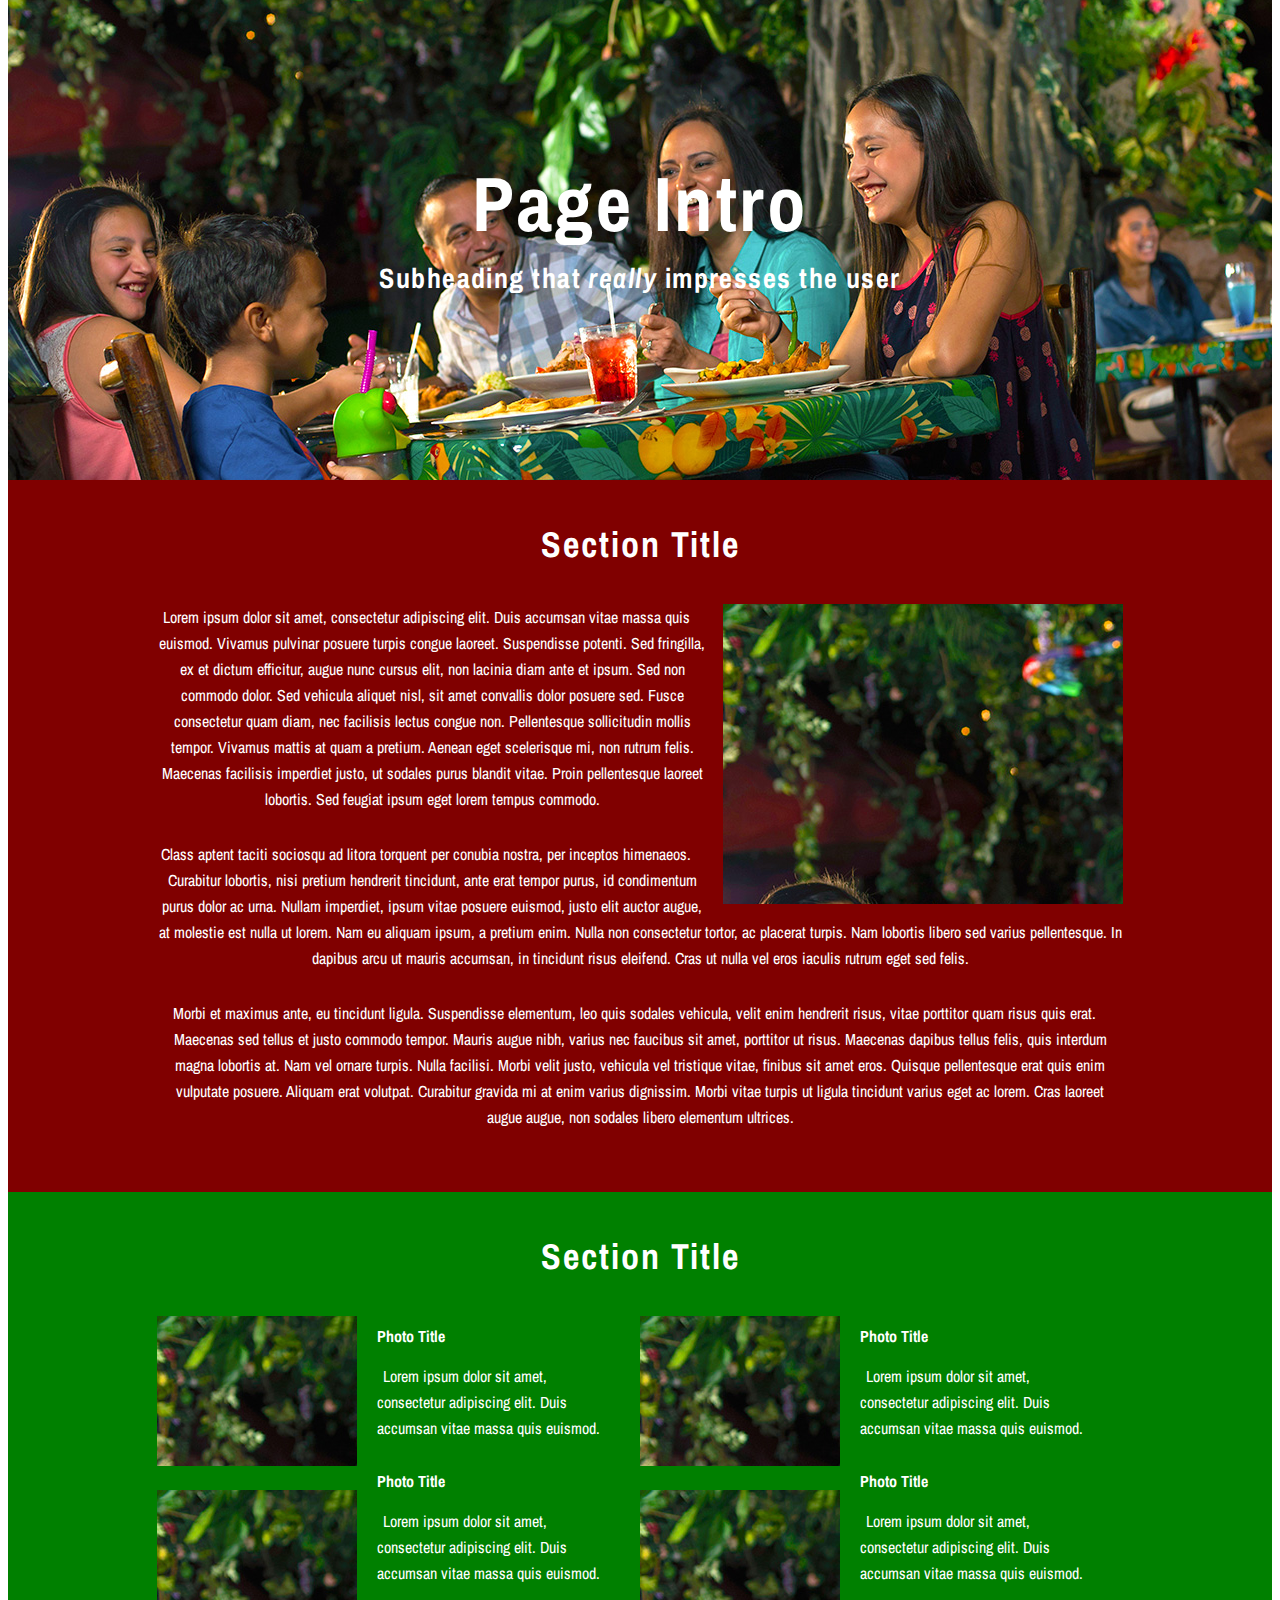
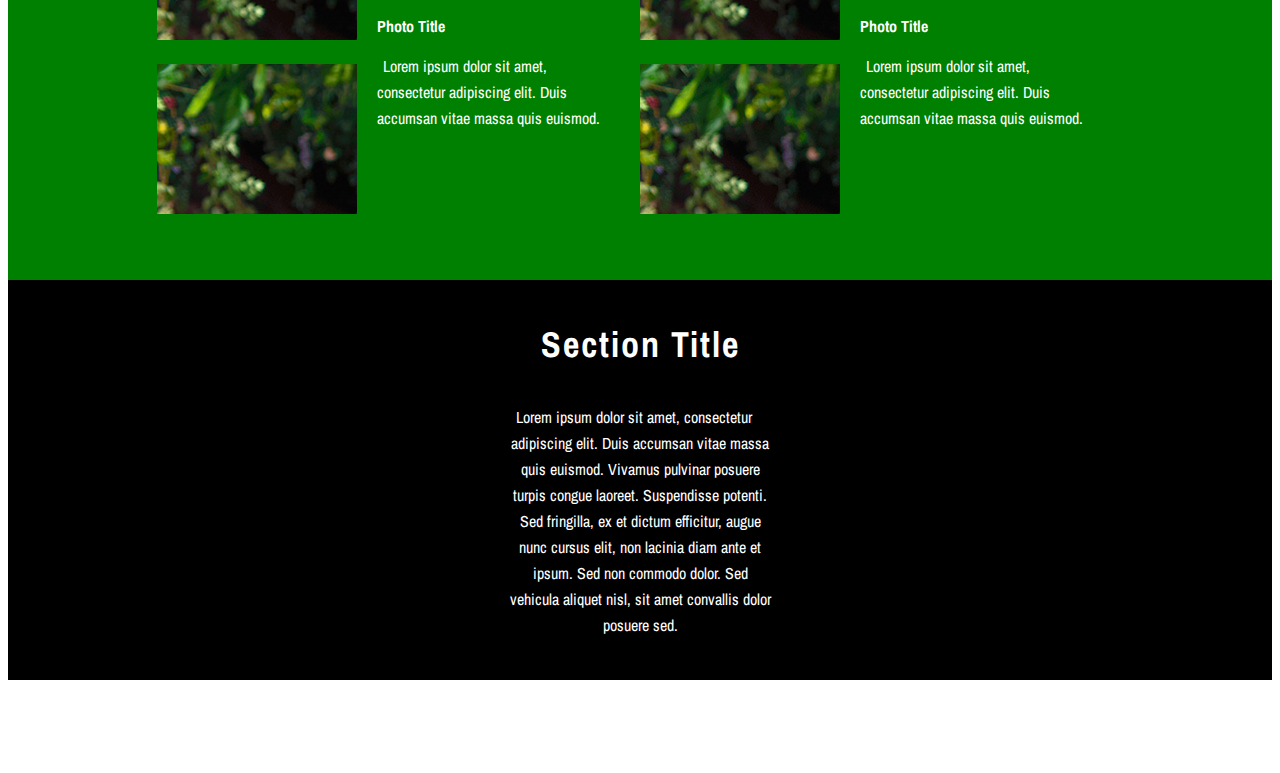
<file: box-model/index.html>
<!DOCTYPE html>
<html>

<head>
	<meta charset="UTF-8">
	<title>HTML Tracing Exercise</title>
	<link rel="stylesheet" href="https://wudesign.me/resources/html_tracing/css/starter_style.css">
	<link href="https://fonts.googleapis.com/css?family=Archivo+Narrow&display=swap" rel="stylesheet">
	<link rel= "stylesheet" type= "text/css" href= "style.css"> </link>
</head>
<body>

<div class="huh1">
		<center><h1>Page Intro</h1></center>
	<center><h2>Subheading that <i>really</i> impresses the user</h2></center>	

</div>


<div class="huh2">
	<center><h3>Section Title</h3></center>

		<center><div class="MainP">
			<div id="piccy"></div>
			<p>Lorem ipsum dolor sit amet, consectetur adipiscing elit. Duis accumsan vitae massa quis euismod. Vivamus pulvinar posuere turpis congue laoreet. Suspendisse potenti. Sed fringilla, ex et dictum efficitur, augue nunc cursus elit, non lacinia diam ante et ipsum. Sed non commodo dolor. Sed vehicula aliquet nisl, sit amet convallis dolor posuere sed. Fusce consectetur quam diam, nec facilisis lectus congue non. Pellentesque sollicitudin mollis tempor. Vivamus mattis at quam a pretium. Aenean eget scelerisque mi, non rutrum felis. Maecenas facilisis imperdiet justo, ut sodales purus blandit vitae. Proin pellentesque laoreet lobortis. Sed feugiat ipsum eget lorem tempus commodo.</p>

			<p>Class aptent taciti sociosqu ad litora torquent per conubia nostra, per inceptos himenaeos. Curabitur lobortis, nisi pretium hendrerit tincidunt, ante erat tempor purus, id condimentum purus dolor ac urna. Nullam imperdiet, ipsum vitae posuere euismod, justo elit auctor augue, at molestie est nulla ut lorem. Nam eu aliquam ipsum, a pretium enim. Nulla non consectetur tortor, ac placerat turpis. Nam lobortis libero sed varius pellentesque. In dapibus arcu ut mauris accumsan, in tincidunt risus eleifend. Cras ut nulla vel eros iaculis rutrum eget sed felis.</p>

			<p>Morbi et maximus ante, eu tincidunt ligula. Suspendisse elementum, leo quis sodales vehicula, velit enim hendrerit risus, vitae porttitor quam risus quis erat. Maecenas sed tellus et justo commodo tempor. Mauris augue nibh, varius nec faucibus sit amet, porttitor ut risus. Maecenas dapibus tellus felis, quis interdum magna lobortis at. Nam vel ornare turpis. Nulla facilisi. Morbi velit justo, vehicula vel tristique vitae, finibus sit amet eros. Quisque pellentesque erat quis enim vulputate posuere. Aliquam erat volutpat. Curabitur gravida mi at enim varius dignissim. Morbi vitae turpis ut ligula tincidunt varius eget ac lorem. Cras laoreet augue augue, non sodales libero elementum ultrices.</p>
		</div></center>

</div>

<div class="huh3">
	<center><h3>Section Title</h3></center>
	<center><div style="width:966.6px;">

		<div class="tainer">
			<div class="pikcha"></div>
			<div class="pikcha"></div>
			<div class="pikcha"></div>
 		</div>
 		<div class="tainah">
 			<h4>Photo Title</h4><p>Lorem ipsum dolor sit amet, consectetur adipiscing elit. Duis accumsan vitae massa quis euismod.</p>
 			<h4>Photo Title</h4><p>Lorem ipsum dolor sit amet, consectetur adipiscing elit. Duis accumsan vitae massa quis euismod.</p>
 			<h4>Photo Title</h4><p>Lorem ipsum dolor sit amet, consectetur adipiscing elit. Duis accumsan vitae massa quis euismod.</p>
 		</div>
		<div class="taino">
			<div class="pikcha"></div>
			<div class="pikcha"></div>
			<div class="pikcha"></div>
		</div>
		<div class="teenytainy">
			<h4>Photo Title</h4><p>Lorem ipsum dolor sit amet, consectetur adipiscing elit. Duis accumsan vitae massa quis euismod.</p>
 			<h4>Photo Title</h4><p>Lorem ipsum dolor sit amet, consectetur adipiscing elit. Duis accumsan vitae massa quis euismod.</p>
 			<h4>Photo Title</h4><p>Lorem ipsum dolor sit amet, consectetur adipiscing elit. Duis accumsan vitae massa quis euismod.</p>
		</div>

	</div></center>
</div>


<div class="huh4">
	<center><h3>Section Title</h3></center>
	<center><p class="lastly">Lorem ipsum dolor sit amet, consectetur adipiscing elit. Duis accumsan vitae massa quis euismod. Vivamus pulvinar posuere turpis congue laoreet. Suspendisse potenti. Sed fringilla, ex et dictum efficitur, augue nunc cursus elit, non lacinia diam ante et ipsum. Sed non commodo dolor. Sed vehicula aliquet nisl, sit amet convallis dolor posuere sed.</p></center>

</div>

</body>

</html>
</file>
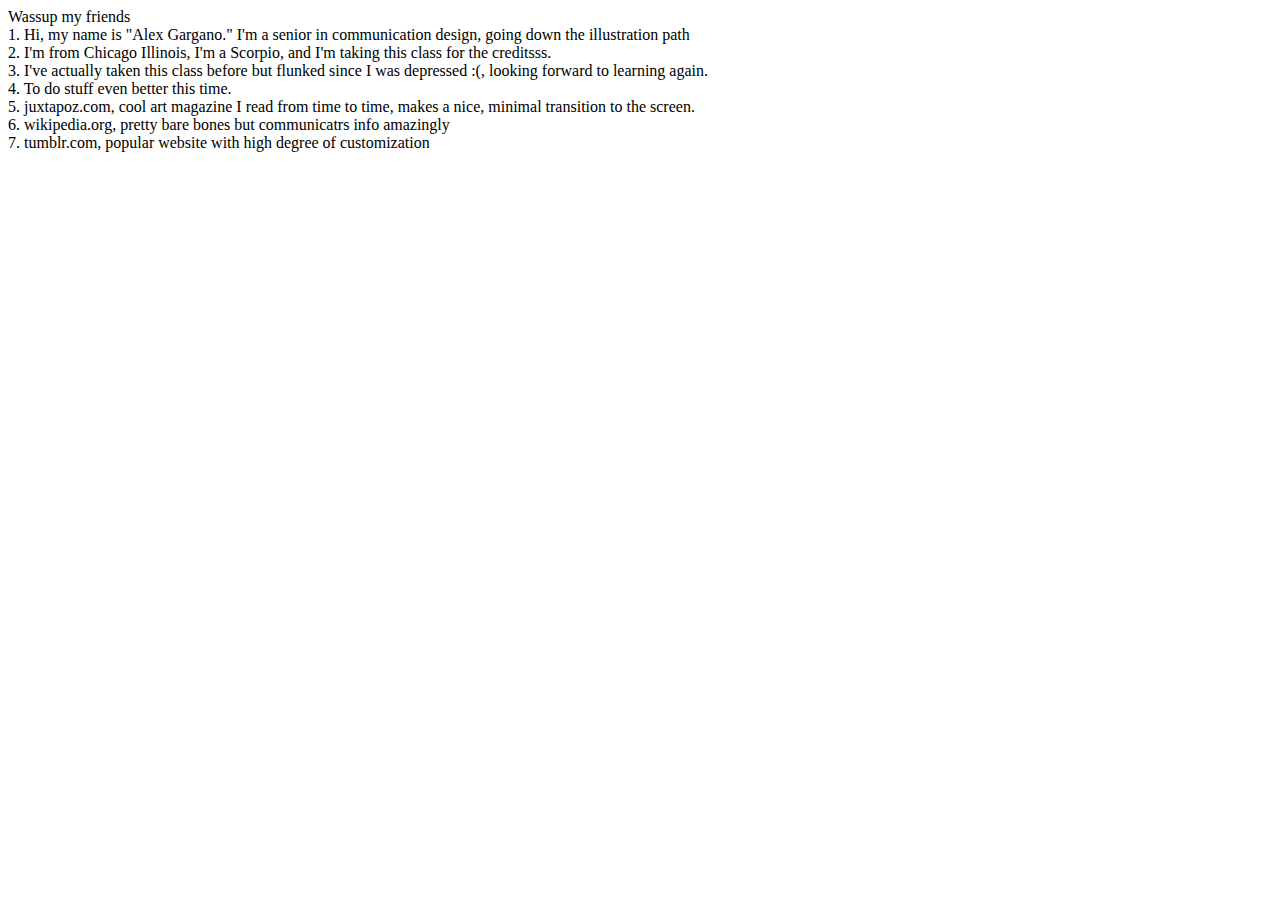
<file: intro-questions/index.html>
<!DOCTYPE html>
<html>
<head>
	<title>Hello World!!</title>
</head>
<body>

<div>Wassup my friends</div>
<div>1. Hi, my name is "Alex Gargano." I'm a senior in communication design, going down the illustration path</div>
<div>2. I'm from Chicago Illinois, I'm a Scorpio, and I'm taking this class for the creditsss.</div>
<div>3. I've actually taken this class before but flunked since I was depressed :(, looking forward to learning again.</div>
<div>4. To do stuff even better this time.</div>
<div>5. juxtapoz.com, cool art magazine I read from time to time, makes a nice, minimal transition to the screen.</div>
<div>6. wikipedia.org, pretty bare bones but communicatrs info amazingly</div>
<div>7. tumblr.com, popular website with high degree of customization</div>

</body>
</html>
</file>
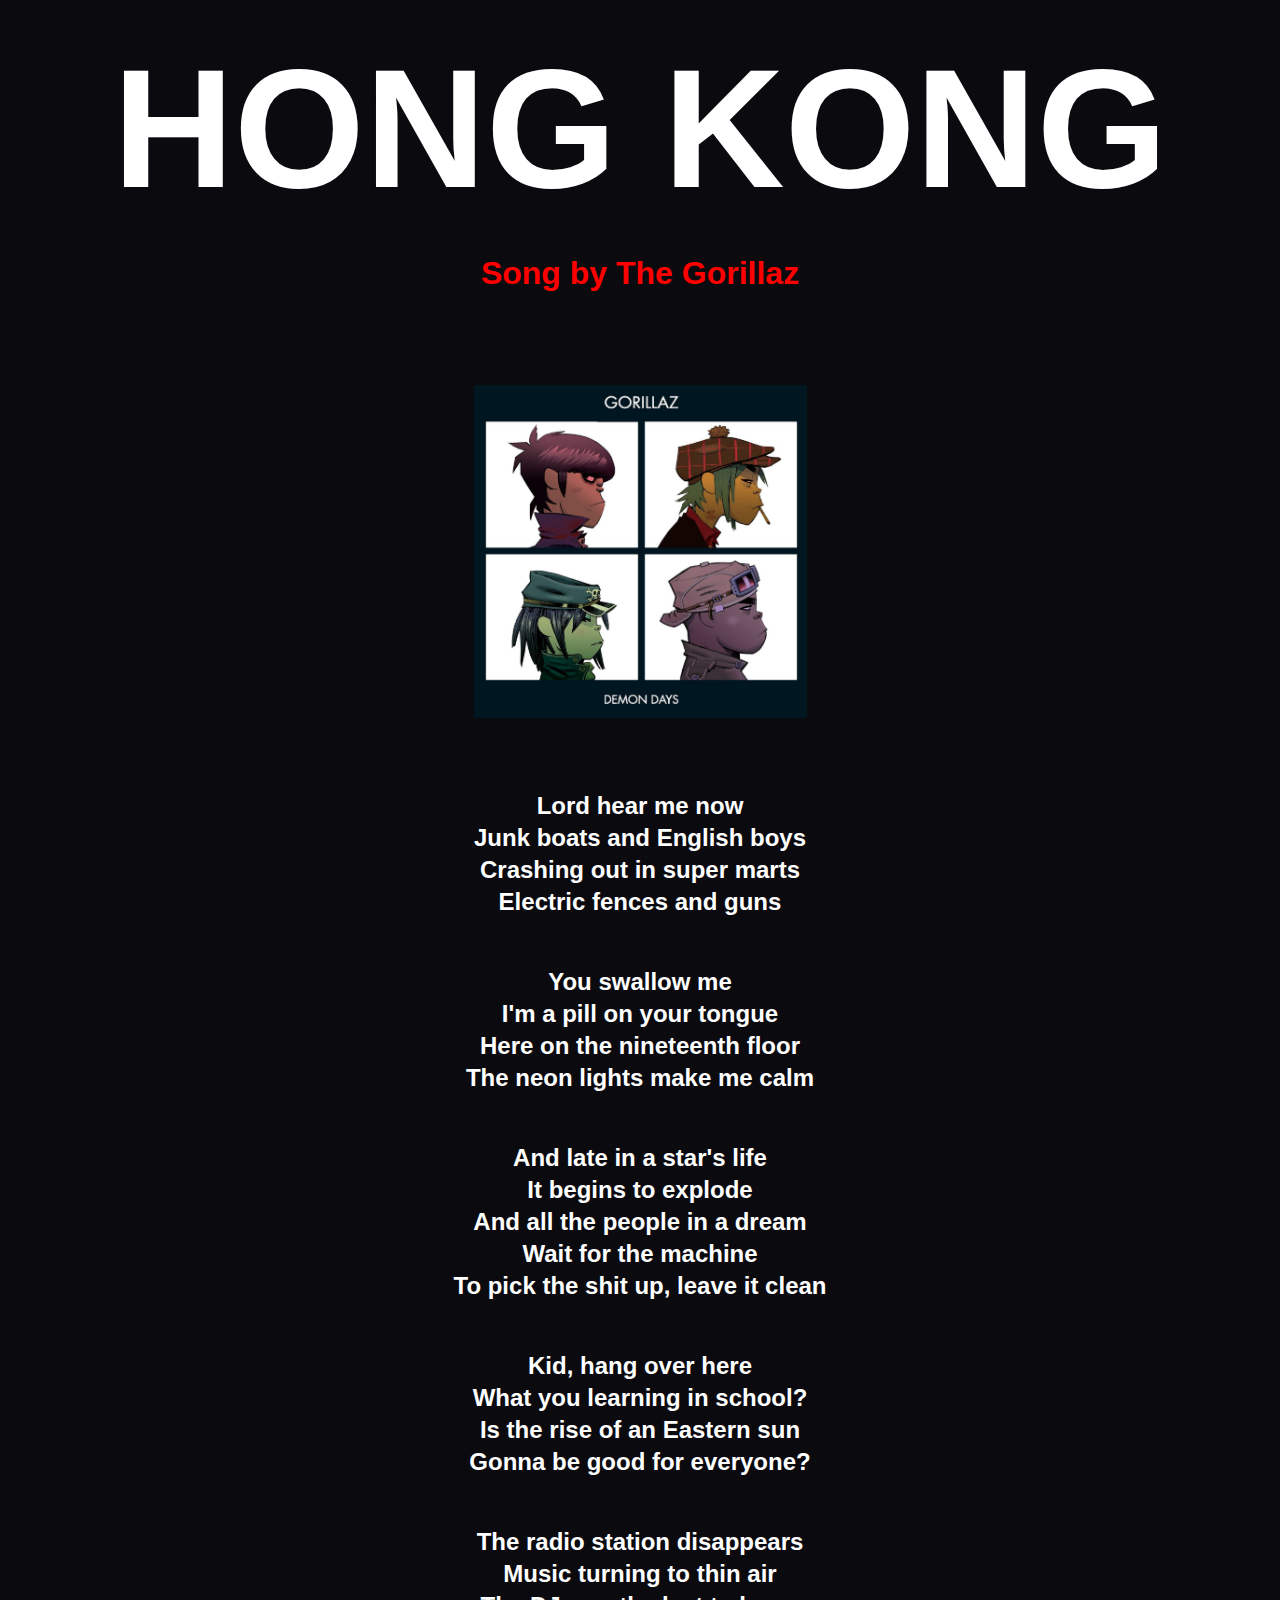
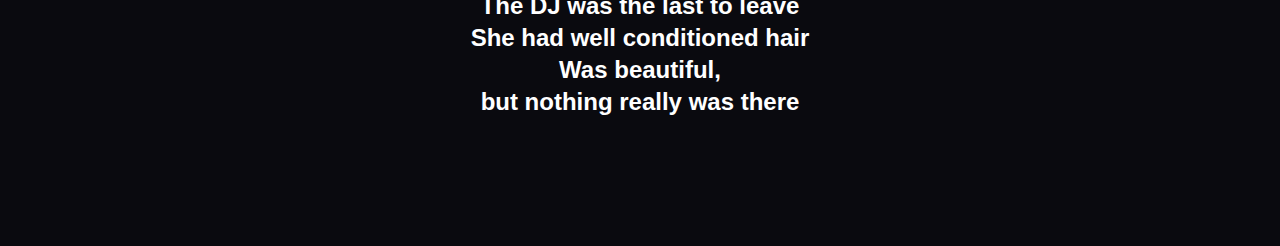
<file: lyrics-exercise/index.html>
<!DOCTYPE html>
<html>
<div class="overlay">
<section>
	<head>
		<title></title>
				<link rel= "stylesheet" type= "text/css" href= "style.css"> </link>

					<center><h1><strong> HONG KONG </strong></h1></center>
					<center><h1 id="c"><strong> Song by The Gorillaz </strong></h1></center>
	</head>

<center><img src="Demon-Days.jpg" class="pic" width="333" height="333"></center>

	<body>


		<center>

					<div>Lord hear me now</div>
					<div>Junk boats and English boys</div>
					<div>Crashing out in super marts</div>
					<div class="last">Electric fences and guns</div>
					<div>You swallow me</div>
					<div>I'm a pill on your tongue</div>
					<div>Here on the nineteenth floor</div>
					<div class="last">The neon lights make me calm</div>
					<div>And late in a star's life</div>
					<div>It begins to explode</div>
					<div>And all the people in a dream</div>
					<div>Wait for the machine</div>
					<div class="last">To pick the shit up, leave it clean</div>
					<div>Kid, hang over here</div>
					<div>What you learning in school?</div>
					<div>Is the rise of an Eastern sun</div>
					<div class="last">Gonna be good for everyone?</div>
					<div>The radio station disappears</div>
					<div>Music turning to thin air</div>
					<div>The DJ was the last to leave</div>
					<div>She had well conditioned hair</div>
					<div>Was beautiful,</div>
					<div id="deadlast">but nothing really was there</div>

		</center>

</section>
</body>
</html>
</file>
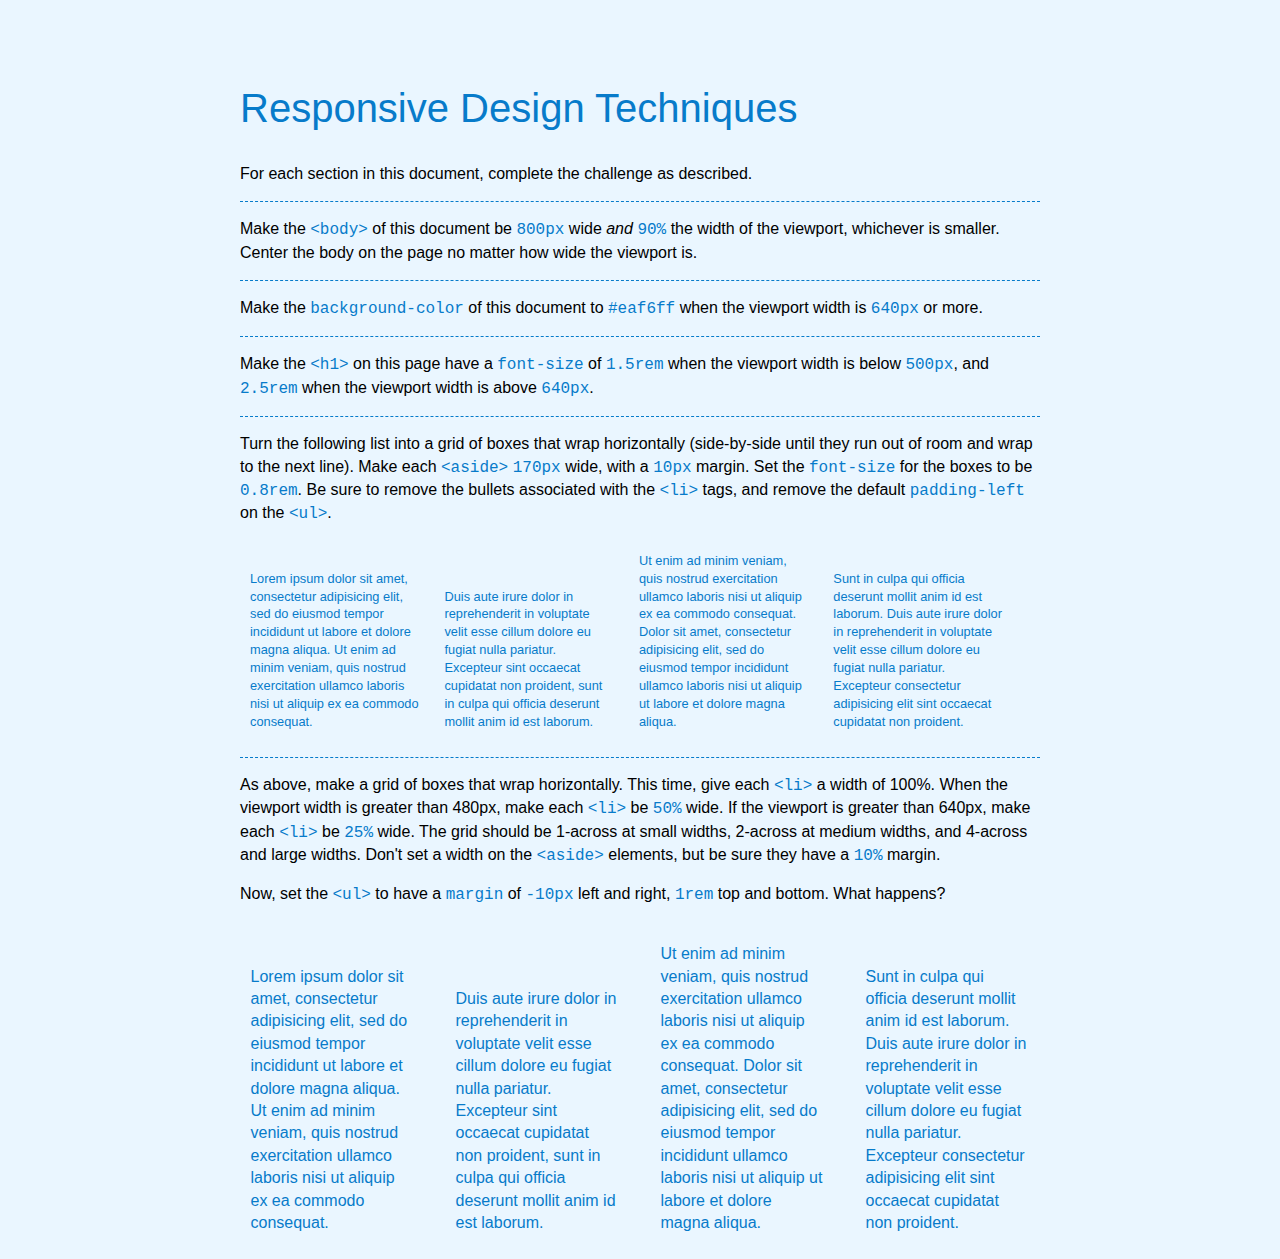
<file: responsive-design-techniques/index.html>
<!DOCTYPE html>
<html>

<head>
	<meta name="viewport" content="width=device-width,initial-scale=1.0">
	<title>Basic Responsive Design Techniques</title>
	<link href="styles.css" type= "text/css" rel="stylesheet">
</head>

<body>

	<header>
		<h1>Responsive Design Techniques</h1>
		<p>For each section in this document, complete the challenge as described.</p>
	</header>

	<section id="body-width-management">
		<p>Make the <code>&lt;body&gt;</code> of this document be <code>800px</code> wide <em>and</em> <code>90%</code> the width of the viewport, whichever is smaller. Center the body on the page no matter how wide the viewport is.</p>
	</section>

	<section id="background-color">
		<p>Make the <code>background-color</code> of this document to <code>#eaf6ff</code> when the viewport width is <code>640px</code> or more.</p>
	</section>

	<section id="headline-size">
		<p>Make the <code>&lt;h1&gt;</code> on this page have a <code>font-size</code> of <code>1.5rem</code> when the viewport width is below <code>500px</code>, and <code>2.5rem</code> when the viewport width is above <code>640px</code>.</p>
	</section>

	<section id="fixed-size-grid-items">
		<p>Turn the following list into a grid of boxes that wrap horizontally (side-by-side until they run out of room and wrap to the next line). Make each <code>&lt;aside&gt;</code> <code>170px</code> wide, with a <code>10px</code> margin. Set the <code>font-size</code> for the boxes to be <code>0.8rem</code>. Be sure to remove the bullets associated with the <code>&lt;li&gt;</code> tags, and remove the default <code>padding-left</code> on the <code>&lt;ul&gt;</code>.</p>
		<ul>
			<li>
				<aside>Lorem ipsum dolor sit amet, consectetur adipisicing elit, sed do eiusmod tempor incididunt ut labore et dolore magna aliqua. Ut enim ad minim veniam, quis nostrud exercitation ullamco laboris nisi ut aliquip ex ea commodo consequat.</aside>
			</li>
			<li>
				<aside>Duis aute irure dolor in reprehenderit in voluptate velit esse cillum dolore eu fugiat nulla pariatur. Excepteur sint occaecat cupidatat non proident, sunt in culpa qui officia deserunt mollit anim id est laborum.</aside>
			</li>
			<li>
				<aside>Ut enim ad minim veniam, quis nostrud exercitation ullamco laboris nisi ut aliquip ex ea commodo consequat. Dolor sit amet, consectetur adipisicing elit, sed do eiusmod tempor incididunt ullamco laboris nisi ut aliquip ut labore et dolore magna aliqua.</aside>
			</li>
			<li>
				<aside>Sunt in culpa qui officia deserunt mollit anim id est laborum. Duis aute irure dolor in reprehenderit in voluptate velit esse cillum dolore eu fugiat nulla pariatur. Excepteur consectetur adipisicing elit sint occaecat cupidatat non proident.</aside>
			</li>
		</ul>
	</section>

	<section id="stretchable-grid-items">
		<p>As above, make a grid of boxes that wrap horizontally. This time, give each <code>&lt;li&gt;</code> a width of 100%. When the viewport width is greater than 480px, make each <code>&lt;li&gt;</code> be <code>50%</code> wide. If the viewport is greater than 640px, make each <code>&lt;li&gt;</code> be <code>25%</code> wide. The grid should be 1-across at small widths, 2-across at medium widths, and 4-across and large widths. Don't set a width on the <code>&lt;aside&gt;</code> elements, but be sure they have a <code>10%</code> margin.</p>
		<p>Now, set the <code>&lt;ul&gt;</code> to have a <code>margin</code> of <code>-10px</code> left and right, <code>1rem</code> top and bottom. What happens?</p>
		<ul><li>
				<aside>Lorem ipsum dolor sit amet, consectetur adipisicing elit, sed do eiusmod tempor incididunt ut labore et dolore magna aliqua. Ut enim ad minim veniam, quis nostrud exercitation ullamco laboris nisi ut aliquip ex ea commodo consequat.</aside>
			</li><li>
				<aside>Duis aute irure dolor in reprehenderit in voluptate velit esse cillum dolore eu fugiat nulla pariatur. Excepteur sint occaecat cupidatat non proident, sunt in culpa qui officia deserunt mollit anim id est laborum.</aside>
			</li><li>
				<aside>Ut enim ad minim veniam, quis nostrud exercitation ullamco laboris nisi ut aliquip ex ea commodo consequat. Dolor sit amet, consectetur adipisicing elit, sed do eiusmod tempor incididunt ullamco laboris nisi ut aliquip ut labore et dolore magna aliqua.</aside>
			</li><li>
				<aside>Sunt in culpa qui officia deserunt mollit anim id est laborum. Duis aute irure dolor in reprehenderit in voluptate velit esse cillum dolore eu fugiat nulla pariatur. Excepteur consectetur adipisicing elit sint occaecat cupidatat non proident.</aside>
			</li>
		</ul>
	</section>

</body>
</html>
</file>
<file: box-model/style.css>
body {

	font-family: 'Archivo Narrow', sans-serif;
	color: white;
}

.huh1 {

height: 35.75rem;
margin-top: -9rem;
width:;
background-image: url("RainforestCafe.jpg");

}

h1 {

	padding-top: 15.2rem;
	letter-spacing: 2.5px;
	font-size: 77px;
	font-weight: bold;
}

h2 {

	margin-top: -2.95rem;
	letter-spacing: 1.45px;
	font-size: 21pt;
	font-weight: bold;
}

h3 {

	padding-top: 2.5rem;
	font-size: 27pt;
	letter-spacing: 2px;
	font-weight: bold;

}


.huh2 {

background-color: maroon;
margin-top: -2.2rem;
height: 44.5rem;

}


.MainP {

	height: 550px;
	width: 966.6px;


}

#piccy {

height: 300px;
width: 400px;
background-image: url("RainforestCafe.jpg");
margin-left: 1rem;
float: right;

}

p {

	line-height: 26px;
	text-indent: -.7rem;
	margin-bottom: 1.8rem;

}


.huh3 {

background-color: green;
margin-top: -2.25rem;
height: 43rem;

}

.tainer {

    width: 150px;
    float: left;
    height: 505px;

}

.taino {

    width: 150px;
    float: right;
    height: 505px;
}

.tainah {

	width: 333.3px;
    float: right;
    height: 505px;

}


.teenytainy {

	width: 333.3px;
    float: right;
    height: 505px;

}

.pikcha {

float: left;
width: 200px;
height: 150px;
background-image: url("RainforestCafe.jpg");
margin-bottom: 1.5rem;

}

.teenytainy p {

	margin-right: 2rem;
	margin-left: 4.4rem;
	text-align: left;
	text-indent: 6px;

}

.tainah p {

	margin-right: 2rem;
	margin-left: 4.4rem;
	text-align: left;
	text-indent: 6px;

}

h4 {

	margin-left: 4.4rem;
	margin-top: 9px;
	margin-bottom: .2rem;
	text-align: left;
	size: 14pt;
	font-weight:bold;
}

.huh4 {

background-color: black;
margin-top: -2.25rem;
height: 25rem;


}

.lastly {

	size: 30px;
	margin-left: 500px;
	margin-right: 500px;

}
</file>
<file: lyrics-exercise/style.css>
html {
	font-size: 1rem;
	font-family: sans-serif;
}



div {
	color: white;
	font-size: 1.5rem;
	font-weight: bolder;
	line-height: 2rem;
}

.last {
	margin-bottom: 3rem;
}

#deadlast {
	margin-bottom: 8rem;
}


h1 {
	font-family: Sans-Serif;
	font-weight: bold;
	font-size: 10.5rem;
	color: white;
}


#c {
	color: #ff0000;
	font-size:2rem;
	margin-bottom: 6rem;
}


body {   
    background-color: #0a0a0f;
}

.pic {
	margin-bottom: 4rem;
}
</file>
<file: responsive-design-techniques/styles.css>
body {
	font-family: Arial, Sans-serif;
	font-size: 12pt;
	line-height: 1.4;
	width: 90%;
	max-width: 800px;
	margin:auto;
}

h1,h2,h3,h4,h5,h6 {
	font-weight: normal;
	margin-top: 2em;
	color: #077bca;
}

section:not(:first-child) {
	border-top: 1px dashed #077bca;
}

code {
	color: #077bca;
}

aside {
	color: #077bca;
}




	@media (min-width: 640px) {
  body {
    background-color: #eaf6ff;
  }
}

	@media (max-width: 500px) {
  h1 {
    font-size: 1.5rem;
  }
}

@media (min-width: 640px) {
  h1 {
    font-size: 2.5rem;
  }
}




#fixed-size-grid-items ul {

	list-style-type: none;
	padding-left: 0;

}	

#fixed-size-grid-items li { 

	display: inline-block;

}

#fixed-size-grid-items aside {

	font-size: 0.8rem;
	width: 170px;
	margin: 10px;
 	

}



#stretchable-grid-items ul {

	list-style-type: none;
	margin-left: -10px;
	margin-right: -10px;
	margin-top: 1rem;
	margin-bottom: 1rem;
	padding-inline-start: 0px;

}	


#stretchable-grid-items li { 

	display: inline-block;
	width: 100%;

}

#stretchable-grid-items aside {
	box-sizing: border-box;
	margin: 10%;
}

@media (min-width: 480px) {

	#stretchable-grid-items li { 

	display: inline-block;
	width: 50%


	}

}


@media (min-width: 640px) {

	#stretchable-grid-items li { 

	display: inline-block;
	width: 25%


	}

}
</file>
